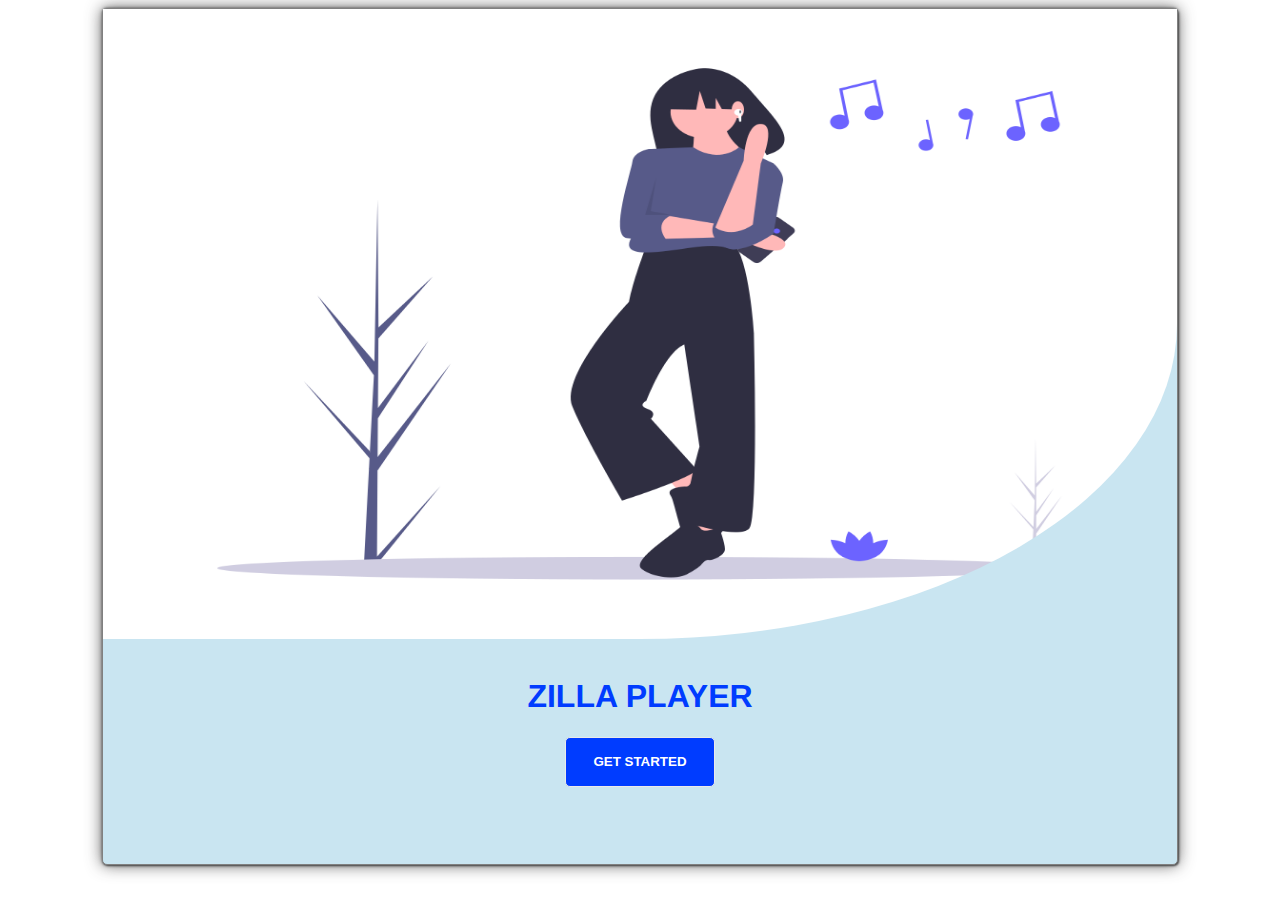
<file: index.html>
<!DOCTYPE html>
<html>

<head>
    <title>
        Home
    </title>
    <style>
        body {
            background-color: white;
            font-family: 'Segoe UI', Tahoma, Geneva, Verdana, sans-serif !important;
        }
        
        .main-div {
            background-color: rgb(201, 229, 241);
            width: 85%;
            height: 95vh;
            margin: 0 auto;
            border: 1px solid grey;
            border-radius: 5px;
            text-align: center;
            color: rgb(0, 60, 255);
            box-shadow: 1px 1px 2px rgba(59, 59, 59, 0.795), 0 0 1em rgba(59, 58, 58, 0.795), 0 0 0.2em rgba(56, 56, 56, 0.801);
        }
        
        .MinfoBck {
            width: 100%;
            height: 70vh;
            border-bottom-right-radius: 50%;
            background-image: url(undraw_listening_1u79.png);
            background-size: 100% 100%;
            background-repeat: no-repeat;
        }
        
        BUTTON {
            border-radius: 5px;
            background-color: rgb(0, 60, 255);
            text-align: center;
            height: 50px;
            width: 150px;
            font-weight: bolder;
            border: 1px solid rgb(235, 233, 233);
        }
        
        a {
            text-decoration: none !important;
            color: white;
        }
    </style>
</head>

<body>
    <div class="main-div">
        <div class="MinfoBck"></div>
        <br/>
        <h1>ZILLA PLAYER</h1>
        <button><a href="player.html">GET STARTED</a></button>
    </div>
</body>
</file>
